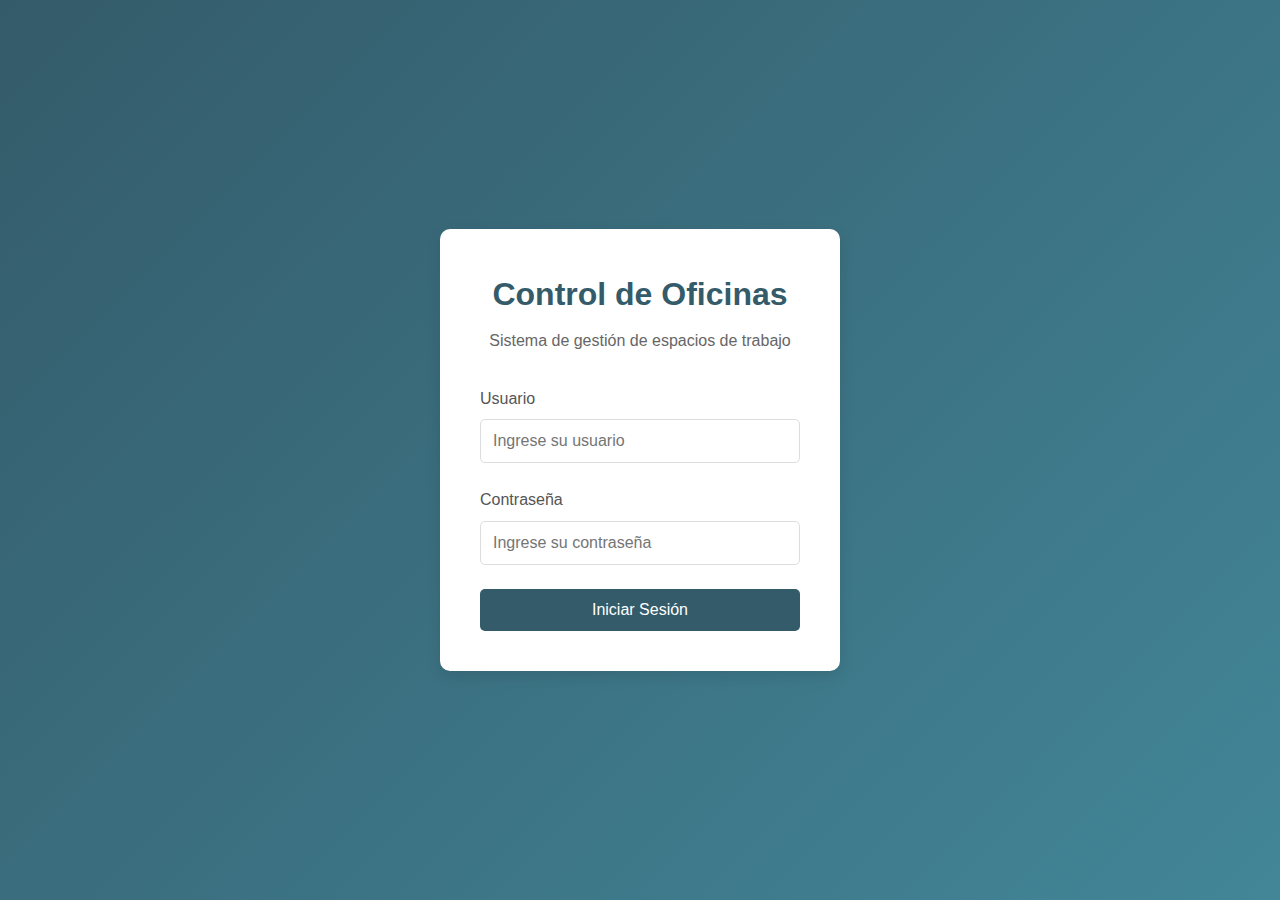
<file: index.html>
<!-- index.html -->
<!DOCTYPE html>
<html lang="es">

<head>
    <meta charset="UTF-8">
    <meta name="viewport" content="width=device-width, initial-scale=1.0">
    <title>Login - Control de Oficinas</title>
    <link rel="stylesheet" href="css/styles.css">
</head>

<body class="login-page">
    <div class="login-container">
        <div class="login-header">
            <h1>Control de Oficinas</h1>
            <p>Sistema de gestión de espacios de trabajo</p>
        </div>
        <form class="login-form" id="loginForm">
            <div class="form-group">
                <label for="username">Usuario</label>
                <input type="text" id="username" placeholder="Ingrese su usuario">
            </div>
            <div class="form-group">
                <label for="password">Contraseña</label>
                <input type="password" id="password" placeholder="Ingrese su contraseña">
            </div>
            <button type="submit" class="btn-login">Iniciar Sesión</button>
        </form>
    </div>
    <script>
        document.getElementById('loginForm').addEventListener('submit', function (e) {
            e.preventDefault();
            window.location.href = 'home.html';
        });
    </script>
</body>

</html>
</file>
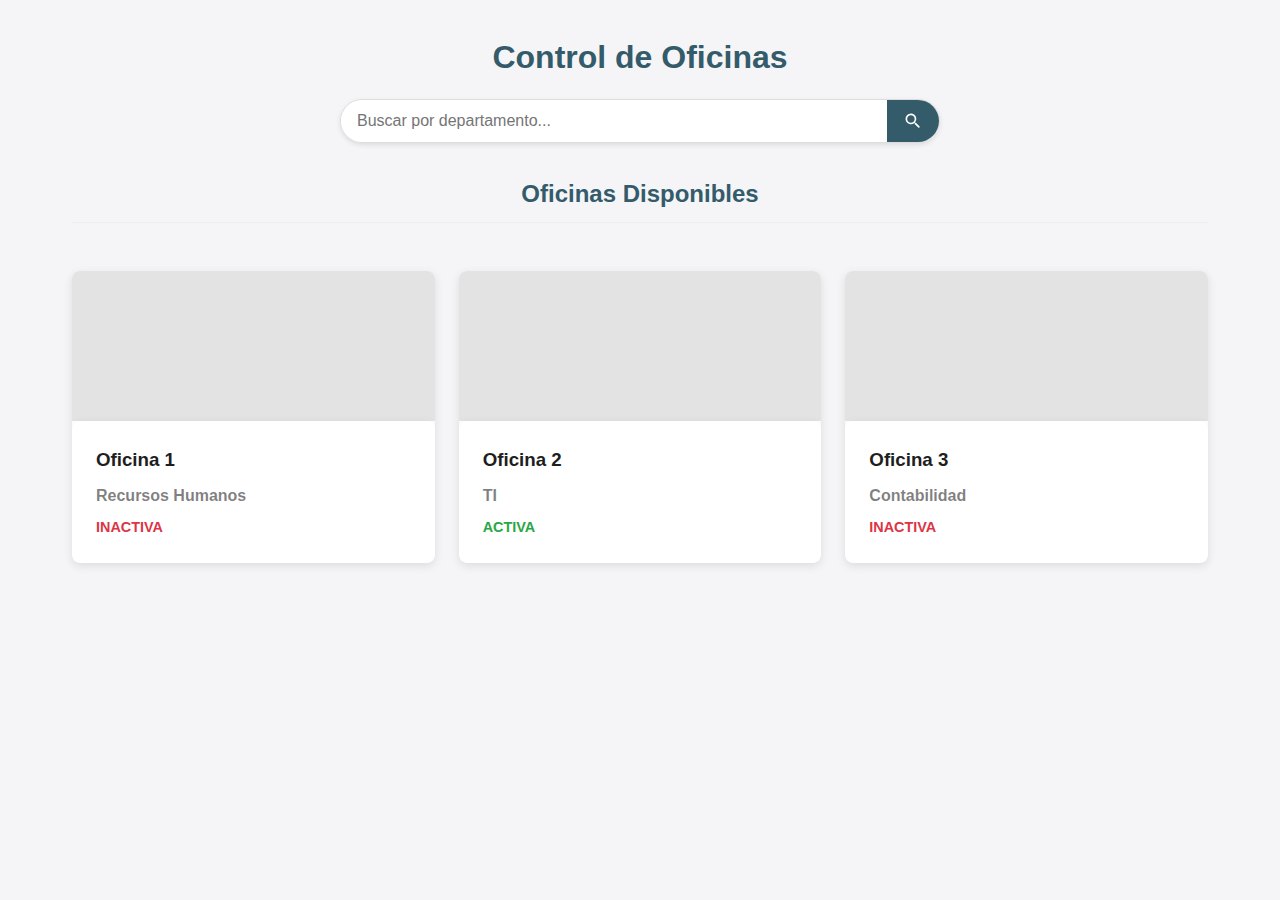
<file: home.html>
<!DOCTYPE html>
<html lang="es">

<head>
    <meta charset="UTF-8">
    <meta name="viewport" content="width=device-width, initial-scale=1.0">
    <title>Oficinas - Control de Oficinas</title>
    <link rel="stylesheet" href="css/styles.css">
</head>

<body class="home-page">
    <header class="main-header">
        <h1>Control de Oficinas</h1>
        <div class="search-bar">
            <input type="text" placeholder="Buscar por departamento...">
            <button class="search-btn">
                <svg viewBox="0 0 24 24" width="20" height="20">
                    <path fill="currentColor"
                        d="M15.5 14h-.79l-.28-.27a6.5 6.5 0 0 0 1.48-5.34c-.47-2.78-2.79-5-5.59-5.34a6.505 6.505 0 0 0-7.27 7.27c.34 2.8 2.56 5.12 5.34 5.59a6.5 6.5 0 0 0 5.34-1.48l.27.28v.79l4.25 4.25c.41.41 1.08.41 1.49 0 .41-.41.41-1.08 0-1.49L15.5 14zm-6 0C7.01 14 5 11.99 5 9.5S7.01 5 9.5 5 14 7.01 14 9.5 11.99 14 9.5 14z" />
                </svg>
            </button>
        </div>
    </header>

    <main class="offices-container">
        <h2 class="section-title">Oficinas Disponibles</h2>
        <div class="office-grid">
            <!-- Oficina 1 -->
            <div class="office-card" data-office="1">
                <div class="office-image"></div>
                <div class="office-info">
                    <h3>Oficina 1</h3>
                    <p class="department">Recursos Humanos</p>
                    <p class="status inactive">Inactiva</p>
                </div>
            </div>

            <!-- Oficina 2 -->
            <div class="office-card" data-office="2">
                <div class="office-image"></div>
                <div class="office-info">
                    <h3>Oficina 2</h3>
                    <p class="department">TI</p>
                    <p class="status active">Activa</p>
                </div>
            </div>

            <!-- Oficina 3 -->
            <div class="office-card" data-office="3">
                <div class="office-image"></div>
                <div class="office-info">
                    <h3>Oficina 3</h3>
                    <p class="department">Contabilidad</p>
                    <p class="status inactive">Inactiva</p>
                </div>
            </div>
        </div>
    </main>

    <script>
        document.addEventListener('DOMContentLoaded', function() {
            const API_URL = 'http://localhost:8080/api';
            const grid = document.querySelector('.office-grid');
            const searchInput = document.querySelector('.search-bar input');
        
            async function updateOffices(searchTerm = '') {
                try {
                    const response = await fetch(`${API_URL}/oficinas`);
                    const oficinas = await response.json();
                    
                    grid.innerHTML = '';
                    
                    oficinas
                        .filter(oficina => 
                            oficina.nombre.toLowerCase().includes(searchTerm.toLowerCase()) ||
                            oficina.departamento.toLowerCase().includes(searchTerm.toLowerCase())
                        )
                        .forEach(oficina => {
                            const card = document.createElement('div');
                            card.className = `office-card ${oficina.estado.toLowerCase()}`;
                            card.dataset.office = oficina.id;
                            card.innerHTML = `
                                <div class="office-image"></div>
                                <div class="office-info">
                                    <h3>${oficina.nombre}</h3>
                                    <p class="department">${oficina.departamento}</p>
                                    <p class="status ${oficina.estado.toLowerCase()}">${oficina.estado}</p>
                                </div>
                            `;
                            card.addEventListener('click', () => {
                                window.location.href = `office-detail.html?office=${oficina.id}`;
                            });
                            grid.appendChild(card);
                        });
                    
                } catch (error) {
                    console.error('Error:', error);
                }
            }
        
            searchInput.addEventListener('input', (e) => {
                updateOffices(e.target.value);
            });
        
            updateOffices();
            setInterval(updateOffices, 5000);
        });
    </script>
</body>
</html>
</file>
<file: css/styles.css>
/* ============================================= */
/* ESTILOS GENERALES */
/* ============================================= */
* {
    margin: 0;
    padding: 0;
    box-sizing: border-box;
    font-family: 'Inter', Arial, sans-serif;
}

body {
    background-color: #f5f5f7;
    color: #333;
    line-height: 1.6;
}

/* ============================================= */
/* PÁGINA DE LOGIN */
/* ============================================= */
.login-page {
    display: flex;
    justify-content: center;
    align-items: center;
    min-height: 100vh;
    background: linear-gradient(135deg, #345B6A, #428698);
}

.login-container {
    position: relative;
    background: white;
    padding: 2.5rem;
    border-radius: 10px;
    box-shadow: 0 5px 15px rgba(0, 0, 0, 0.1);
    width: 90%;
    max-width: 400px;
    margin: 1rem;
}

.login-header {
    text-align: center;
    margin-bottom: 2rem;
}

.login-header h1 {
    color: #345B6A;
    margin-bottom: 0.5rem;
}

.login-header p {
    color: #666;
}

.login-form .form-group {
    margin-bottom: 1.5rem;
}

.login-form label {
    display: block;
    margin-bottom: 0.5rem;
    color: #555;
    font-weight: 500;
}

.login-form input {
    width: 100%;
    padding: 0.75rem;
    border: 1px solid #ddd;
    border-radius: 5px;
    font-size: 1rem;
    transition: border 0.3s;
}

.login-form input:focus {
    outline: none;
    border-color: #428698;
}

.btn-login {
    width: 100%;
    padding: 0.75rem;
    background-color: #345B6A;
    color: white;
    border: none;
    border-radius: 5px;
    font-size: 1rem;
    cursor: pointer;
    transition: background-color 0.3s;
}

.btn-login:hover {
    background-color: #428698;
}

/* ============================================= */
/* PÁGINA PRINCIPAL (HOME) */
/* ============================================= */
.home-page {
    padding: 2rem;
    max-width: 1200px;
    margin: 0 auto;
}

.main-header {
    margin-bottom: 2rem;
    text-align: center;
}

.main-header h1 {
    color: #345B6A;
    margin-bottom: 1rem;
}

.search-bar {
    display: flex;
    max-width: 600px;
    margin: 0 auto;
    border: 1px solid #ddd;
    border-radius: 30px;
    overflow: hidden;
    box-shadow: 0 2px 5px rgba(0, 0, 0, 0.1);
}

.search-bar input {
    flex: 1;
    padding: 0.75rem 1rem;
    border: none;
    outline: none;
    font-size: 1rem;
}

.search-btn {
    padding: 0 1rem;
    background: #345B6A;
    border: none;
    color: white;
    cursor: pointer;
    display: flex;
    align-items: center;
    justify-content: center;
}

.search-btn:hover {
    background: #428698;
}

.offices-container h2 {
    color: #345B6A;
    margin-bottom: 2em;
    text-align: center;
}

.office-grid {
    display: grid;
    grid-template-columns: repeat(auto-fill, minmax(300px, 1fr));
    gap: 1.5rem;
    margin-top: 2rem;
}

.office-card {
    background: white;
    border-radius: 8px;
    overflow: hidden;
    box-shadow: 0 3px 10px rgba(0, 0, 0, 0.1);
    transition: transform 0.3s, box-shadow 0.3s;
    cursor: pointer;
}

.office-card:hover {
    transform: translateY(-5px);
    box-shadow: 0 5px 15px rgba(0, 0, 0, 0.2);
}

.office-image {
    height: 150px;
    background-color: #E3E3E3;
    background-size: cover;
    background-position: center;
}

.office-image svg {
    width: 100%;
    height: 100%;
    padding: 2rem;
}

.office-info {
    padding: 1.5rem;
}

.office-info h3 {
    color: #1E1E1E;
    margin-bottom: 0.5rem;
}

.office-info .department {
    color: rgba(0, 0, 0, 0.5);
    font-weight: 600;
    margin-bottom: 0.5rem;
}

.office-info .status {
    font-weight: 600;
    text-transform: uppercase;
    font-size: 0.9rem;
}

.office-info .status.active {
    color: #28a745 !important;
}

.office-info .status.inactive {
    color: #dc3545 !important;
}

/* ============================================= */
/* PÁGINA DE DETALLE DE OFICINA */
/* ============================================= */
.detail-page {
    padding: 2rem;
    max-width: 1200px;
    margin: 0 auto;
}

.office-detail-container {
    position: relative;
    display: grid;
    grid-template-columns: 1fr 1fr;
    gap: 2rem;
}

.profile-img {
    width: 164px;
    height: 173px;
    background: #E3E3E3;
    border-radius: 8px;
    object-fit: cover;
}

.office-info, .office-status {
    background: white;
    padding: 1.5rem;
    border-radius: 8px;
    box-shadow: 0 3px 10px rgba(0, 0, 0, 0.1);
}

.office-name {
    font-size: 1.5rem;
    color: #1E1E1E;
    margin-bottom: 0.5rem;
}

.office-department {
    color: rgba(0, 0, 0, 0.5);
    font-weight: 600;
    margin-bottom: 1rem;
}

.office-manager {
    color: #1E1E1E;
}

.office-status {
    display: grid;
    grid-template-columns: 1fr 1fr;
    gap: 1rem;
}

.status-label, .time-label {
    color: rgba(0, 0, 0, 0.5);
    font-weight: 600;
}

.status-value, .time-value {
    color: #1E1E1E;
}

.status-value.active {
    color: #28a745;
}

.control-panel {
    grid-column: span 2;
    background: white;
    padding: 1.5rem;
    border-radius: 8px;
    box-shadow: 0 3px 10px rgba(0, 0, 0, 0.1);
}

.section-title {
    color: #1E1E1E;
    text-align: center;
    margin: 1.5rem 0;
    padding-bottom: 0.5rem;
    border-bottom: 1px solid #eee;
}

.control-section {
    margin-bottom: 2rem;
}

.control-item {
    display: flex;
    align-items: center;
    padding: 1rem 0;
    border-bottom: 1px solid #eee;
}

.control-label {
    width: 100px;
    color: #1E1E1E;
    font-weight: 500;
}

.control-value {
    flex: 1;
    color: rgba(0, 0, 0, 0.5);
}

.slider-container {
    width: 150px;
    position: relative;
}

.slider-track {
    height: 6px;
    background: #E3E3E3;
    border-radius: 3px;
    position: relative;
}

.slider-fill {
    position: absolute;
    height: 100%;
    background: #BEDCE3;
    border-radius: 3px;
}

.slider-knob {
    position: absolute;
    width: 16px;
    height: 16px;
    background: #345B6A;
    border-radius: 50%;
    top: 50%;
    transform: translate(-50%, -50%);
    cursor: pointer;
}

.toggle-item {
    justify-content: space-between;
}

.toggle-switch {
    position: relative;
    display: inline-block;
    width: 52px;
    height: 32px;
}

.toggle-switch input {
    opacity: 0;
    width: 0;
    height: 0;
}

.slider {
    position: absolute;
    cursor: pointer;
    top: 0;
    left: 0;
    right: 0;
    bottom: 0;
    background-color: #ccc;
    transition: .4s;
}

.slider:before {
    position: absolute;
    content: "";
    height: 24px;
    width: 24px;
    left: 4px;
    bottom: 4px;
    background-color: white;
    transition: .4s;
}

input:checked + .slider {
    background-color: #345B6A;
}

input:checked + .slider:before {
    transform: translateX(20px);
}

.slider.round {
    border-radius: 34px;
}

.slider.round:before {
    border-radius: 50%;
}

.charts-container {
    grid-column: span 2;
    display: grid;
    grid-template-columns: 1fr 1fr;
    gap: 2rem;
    margin-top: 1rem;
}

.chart-wrapper {
    background: white;
    padding: 1.5rem;
    border-radius: 8px;
    box-shadow: 0 3px 10px rgba(0, 0, 0, 0.1);
}

canvas {
    width: 100% !important;
    height: 300px !important;
}

.logs-container {
    grid-column: span 2;
    background: white;
    padding: 1.5rem;
    border-radius: 8px;
    box-shadow: 0 3px 10px rgba(0, 0, 0, 0.1);
    margin-top: 1rem;
}

.logs-list {
    max-height: 200px;
    overflow-y: auto;
    border: 1px solid #eee;
    border-radius: 5px;
    padding: 0.5rem;
}

.log-entry {
    padding: 0.5rem;
    border-bottom: 1px solid #f0f0f0;
    font-size: 0.9rem;
}

.log-entry:last-child {
    border-bottom: none;
}

.temperature-control {
    display: none;
    justify-content: space-between;
}

.temperature-control.visible {
    display: flex;
}

.temp-adjust {
    display: flex;
    gap: 0.5rem;
}

.temp-btn {
    width: 30px;
    height: 30px;
    border: 1px solid #ddd;
    background: white;
    border-radius: 5px;
    cursor: pointer;
    display: flex;
    align-items: center;
    justify-content: center;
}

.temp-btn:hover {
    background: #f0f0f0;
}

.office-toggle {
    grid-column: span 2;
    display: flex;
    align-items: center;
    justify-content: center;
    margin-top: 1rem;
}

.big-toggle {
    width: 60px;
    height: 34px;
    margin: 0 1rem;
}

.big-toggle .slider:before {
    width: 26px;
    height: 26px;
    left: 4px;
    bottom: 4px;
}

.office-off .slider-fill,
.office-off .slider-knob {
    display: none;
}

.office-off .slider-track {
    background: #f0f0f0;
}

.office-off .toggle-switch input:checked + .slider {
    background-color: #ccc;
}

.office-off .control-value {
    color: #ccc;
}

.back-button {
    grid-column: span 2;
    padding: 0.75rem 1.5rem;
    background-color: #345B6A;
    color: white;
    border: none;
    border-radius: 5px;
    font-size: 1rem;
    cursor: pointer;
    transition: background-color 0.3s;
    margin-top: 2rem;
    justify-self: center;
}

.back-button:hover {
    background-color: #428698;
}

/* ============================================= */
/* Fuga de Agua */
/* ============================================= */
.water-flow-status {
    display: flex;
    align-items: center;
    gap: 8px;
    color: #345B6A;
}

.water-flow-status i {
    font-size: 1.2rem;
}

.pressure-value {
    display: flex;
    align-items: center;
    gap: 8px;
    font-weight: bold;
}

.pressure-icon {
    font-size: 1.2rem;
}

.pressure-item {
    justify-content: space-between;
}

.good {
    color: #28a745;
}

.warning {
    color: #dc3545;
}

.btn-test {
    padding: 0.5rem 1rem;
    background-color: #345B6A;
    color: white;
    border: none;
    border-radius: 5px;
    cursor: pointer;
    transition: background-color 0.3s;
}

.btn-test:hover {
    background-color: #428698;
}

.btn-test:disabled {
    background-color: #cccccc;
    cursor: not-allowed;
}

.test-status {
    display: flex;
    align-items: center;
    gap: 8px;
    margin-top: 8px;
    color: #345B6A;
}

.test-status.hidden {
    display: none;
}

.events-list {
    max-height: 200px;
    overflow-y: auto;
    border: 1px solid #eee;
    border-radius: 5px;
    padding: 0.5rem;
}

.event-entry {
    padding: 0.5rem;
    border-bottom: 1px solid #f0f0f0;
    display: flex;
    align-items: center;
    gap: 8px;
}

.event-entry:last-child {
    border-bottom: none;
}

.event-entry i {
    width: 20px;
    text-align: center;
}

/* ============================================= */
/* DISEÑO RESPONSIVE */
/* ============================================= */
@media (max-width: 768px) {
    .office-detail-container {
        grid-template-columns: 1fr;
    }
    
    .profile-img, .office-info, .office-status, .control-panel, .charts-container, .logs-container, .back-button {
        grid-column: span 1;
    }
    
    .charts-container {
        grid-template-columns: 1fr;
    }
    
    .office-grid {
        grid-template-columns: 1fr;
        padding: 0 1rem;
    }
    
    .login-container {
        width: 90%;
        padding: 1.5rem;
    }
    
    .search-bar {
        width: 90%;
    }

    
}

.office-card.hidden {
    display: none;
}
</file>
